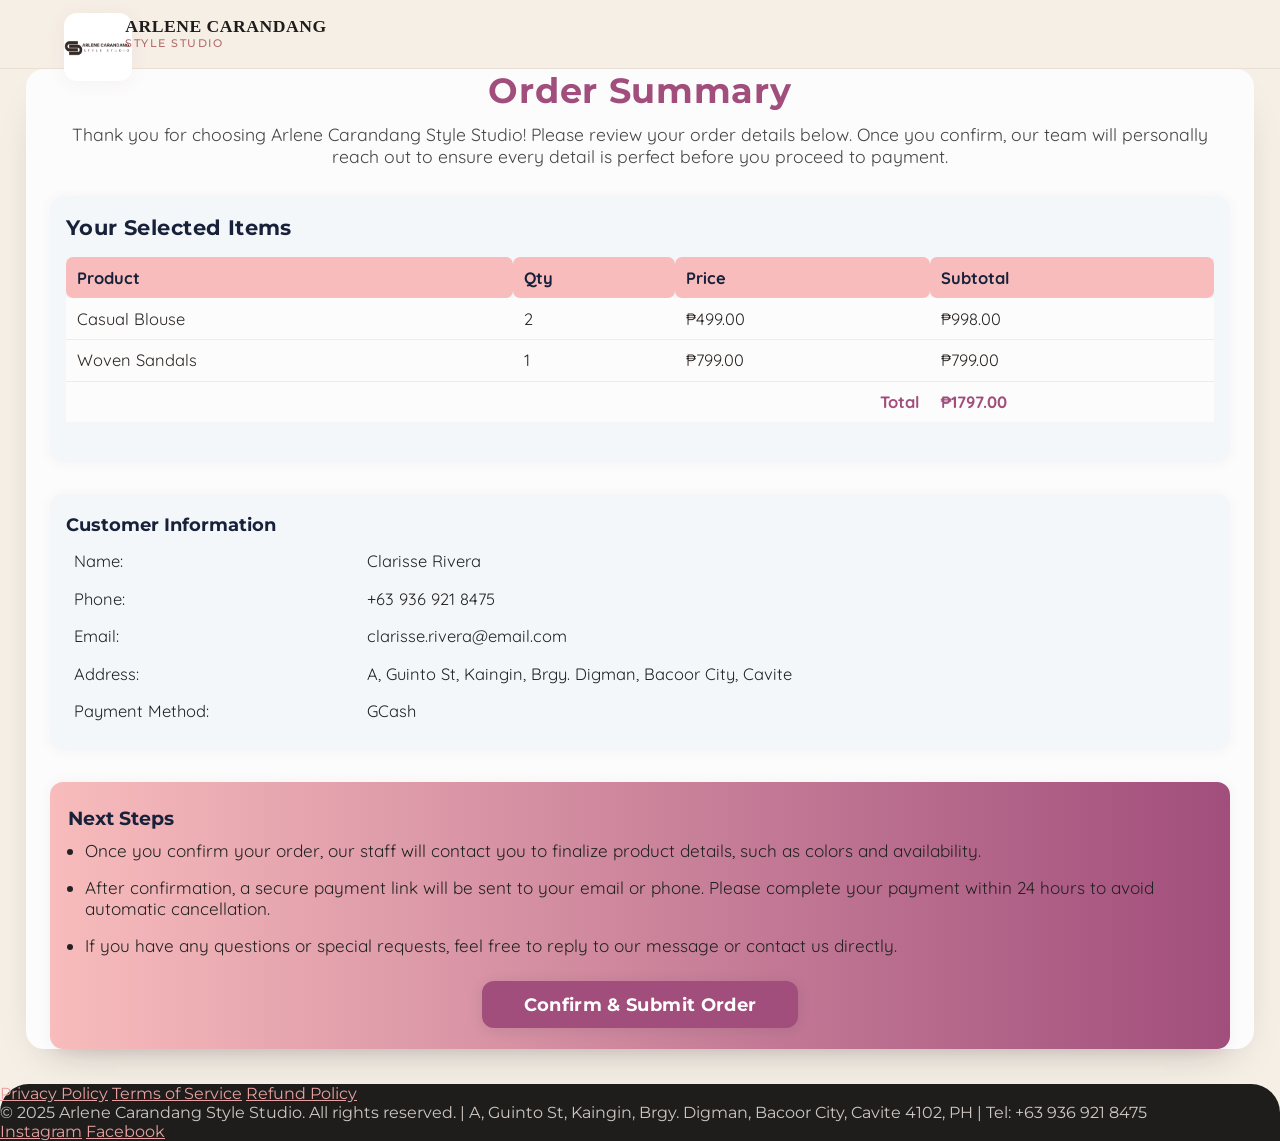
<file: order-summary.html>
<!DOCTYPE html>
<html lang="en">
<head>
    <meta charset="UTF-8">
    <meta name="viewport" content="width=device-width,initial-scale=1.0">
    <title>Order Summary - Arlene Carandang Style Studio</title>
    <meta name="description" content="Order Summary and Confirmation - Arlene Carandang Style Studio. Review your order, confirm details, and complete your payment securely.">
    <link rel="icon" type="image/png" href="image/LOGO.png">
    <link href="https://fonts.googleapis.com/css?family=Montserrat:700,400|Quicksand:500,700&display=swap" rel="stylesheet">
    <style>
        :root {
            --brand-dark: #18213a;
            --brand-accent: #a14e7c;
            --brand-accent2: #f8bcbc;
            --brand-light: #fcfcfc;
            --brand-bg: #f4f7fa;
            --border-radius: 18px;
            --shadow: 0 8px 32px rgba(24,33,58,0.10);
            --brand-spacing: 1.7rem;
            --gradient: linear-gradient(to right, #f8bcbc 0%, #a14e7c 100%);
        }
        html, body {
            margin: 0;
            padding: 0;
            font-family: 'Montserrat', 'Quicksand', Arial, Helvetica, sans-serif;
            background: var(--brand-bg);
            color: var(--brand-dark);
        }
        header {
            background: var(--brand-light);
            box-shadow: var(--shadow);
            margin-bottom: 0;
            border-bottom: 3px solid var(--brand-accent2);
            position: sticky;
            top: 0;
            left: 0;
            right: 0;
            z-index: 100;
        }
        .header-wrapper {
            display: flex;
            align-items: center;
            justify-content: space-between;
            max-width: 1200px;
            margin: 0 auto;
            padding: 1.3rem var(--brand-spacing) 1.1rem var(--brand-spacing);
        }
        .logo-box {
            display: flex;
            align-items: center;
            gap: 1.2rem;
        }
        .logo-img img {
            height: 68px;
            width: 68px;
            border-radius: 13px;
            background: var(--brand-bg);
            box-shadow: 0 2px 18px rgba(161,78,124,0.07);
        }
        .logo-title {
            display: flex;
            flex-direction: column;
            line-height: 1.1;
        }
        .logo-title .main {
            font-size: 1.85rem;
            font-weight: 700;
            color: var(--brand-dark);
            letter-spacing: 0.02em;
        }
        .logo-title .sub {
            font-size: 1.08rem;
            font-weight: 500;
            color: var(--brand-accent);
            letter-spacing: 0.38em;
            margin-top: 0.12rem;
        }
        main {
            max-width: 650px;
            margin: 2.5rem auto 0 auto;
            background: var(--brand-light);
            border-radius: var(--border-radius);
            box-shadow: var(--shadow);
            padding: 2.1rem 1.3rem 2.2rem 1.3rem;
        }
        .summary-title {
            text-align: center;
            font-size: 2.2rem;
            font-weight: 700;
            color: var(--brand-accent);
            margin-bottom: 0.7rem;
            letter-spacing: 0.02em;
        }
        .summary-desc {
            text-align: center;
            font-size: 1.1rem;
            font-family: 'Quicksand', Arial, sans-serif;
            color: #444;
            margin-bottom: 1.8rem;
        }
        .order-section {
            background: var(--brand-bg);
            border-radius: 13px;
            padding: 1.2rem 1rem 1.25rem 1rem;
            margin-bottom: 2rem;
            box-shadow: 0 1px 12px rgba(161,78,124,0.06);
        }
        .order-section-title {
            font-size: 1.3rem;
            font-weight: 700;
            color: var(--brand-dark);
            margin-bottom: 1.1rem;
            letter-spacing: 0.02em;
        }
        .order-table {
            width: 100%;
            border-collapse: collapse;
            margin-bottom: 1.2rem;
        }
        .order-table th, .order-table td {
            padding: 0.65rem 0.7rem;
            text-align: left;
            font-family: 'Quicksand', Arial, sans-serif;
            font-size: 1.03rem;
        }
        .order-table th {
            background: var(--brand-accent2);
            color: var(--brand-dark);
            font-weight: 700;
            border-radius: 7px;
        }
        .order-table tr {
            background: var(--brand-light);
        }
        .order-table tr:not(:last-child) {
            border-bottom: 1px solid #ececec;
        }
        .order-total-row {
            font-weight: 700;
            color: var(--brand-accent);
            font-size: 1.12rem;
            background: #fff6fa;
        }
        .customer-info {
            margin-bottom: 1.1rem;
        }
        .customer-info-title {
            font-size: 1.13rem;
            font-weight: 700;
            color: var(--brand-dark);
            margin-bottom: 0.4rem;
        }
        .customer-info-table {
            width: 100%;
            border-collapse: collapse;
        }
        .customer-info-table td {
            padding: 0.55rem 0.5rem;
            font-size: 1.03rem;
            color: #222;
            font-family: 'Quicksand', Arial, sans-serif;
        }
        .instructions-section {
            background: var(--gradient);
            border-radius: 13px;
            padding: 1.5rem 1.1rem 1.3rem 1.1rem;
            margin-bottom: 2.2rem;
            color: var(--brand-dark);
            box-shadow: 0 1px 12px rgba(161,78,124,0.08);
        }
        .instructions-title {
            font-size: 1.21rem;
            font-weight: 700;
            margin-bottom: 0.6rem;
            color: var(--brand-dark);
        }
        .instructions-list {
            font-size: 1.07rem;
            font-family: 'Quicksand', Arial, sans-serif;
            color: #222;
            margin: 0 0 0 1.1rem;
            padding: 0;
        }
        .instructions-list li {
            margin-bottom: 1rem;
        }
        .confirm-btn {
            display: block;
            margin: 1.6rem auto 0 auto;
            padding: 0.8rem 2.6rem;
            background: var(--brand-accent);
            color: #fff;
            font-weight: 700;
            font-size: 1.12rem;
            border: none;
            border-radius: 12px;
            cursor: pointer;
            transition: background 0.17s, box-shadow 0.17s;
            box-shadow: 0 2px 14px rgba(24,33,58,0.10);
            font-family: 'Montserrat', Arial, sans-serif;
            letter-spacing: 0.02em;
        }
        .confirm-btn:hover {
            background: var(--brand-dark);
        }
        .confirmation-message {
            display: none;
            background: #fff6fa;
            border-radius: 13px;
            color: var(--brand-dark);
            box-shadow: 0 2px 14px rgba(161,78,124,0.08);
            padding: 2.2rem 1.2rem 1.4rem 1.2rem;
            text-align: center;
            margin-top: 2.3rem;
            font-size: 1.15rem;
            font-family: 'Quicksand', Arial, sans-serif;
            animation: fadeInConf 0.4s;
        }
        @keyframes fadeInConf {
            from { opacity: 0; transform: translateY(60px);}
            to { opacity: 1; transform: translateY(0);}
        }
        @media (max-width: 900px) {
            main {
                padding: 1.2rem 0.4rem;
            }
            .header-wrapper {
                flex-direction: column;
                gap: 1.1rem;
                padding: 1.3rem 0.8rem 1.1rem 0.8rem;
            }
        }
        @media (max-width: 700px) {
            main {
                max-width: 98vw;
                padding: 1.2rem 0.2rem 1.2rem 0.2rem;
            }
            .order-section, .instructions-section, .confirmation-message {
                padding: 1.2rem 0.7rem 1.2rem 0.7rem;
            }
            .summary-title {
                font-size: 1.5rem;
            }
        }
    </style>
    <script>
        // Demo: Fill summary/order detail, confirm logic
        document.addEventListener('DOMContentLoaded', function() {
            // Demo data: would be populated dynamically from backend/session
            var orderItems = [
                { name: "Casual Blouse", qty: 2, price: 499.00 },
                { name: "Woven Sandals", qty: 1, price: 799.00 }
            ];
            var customerInfo = {
                name: "Clarisse Rivera",
                phone: "+63 936 921 8475",
                email: "clarisse.rivera@email.com",
                address: "A, Guinto St, Kaingin, Brgy. Digman, Bacoor City, Cavite"
            };
            var paymentMethod = "GCash";
            // Fill order items table
            var tbody = document.getElementById('order-items-body');
            var total = 0;
            orderItems.forEach(function(item){
                var tr = document.createElement('tr');
                var tdName = document.createElement('td');
                tdName.textContent = item.name;
                var tdQty = document.createElement('td');
                tdQty.textContent = item.qty;
                var tdPrice = document.createElement('td');
                tdPrice.textContent = "₱" + item.price.toFixed(2);
                var tdSubtotal = document.createElement('td');
                var subtotal = item.qty * item.price;
                tdSubtotal.textContent = "₱" + subtotal.toFixed(2);
                total += subtotal;
                tr.appendChild(tdName);
                tr.appendChild(tdQty);
                tr.appendChild(tdPrice);
                tr.appendChild(tdSubtotal);
                tbody.appendChild(tr);
            });
            // Add total row
            var trTotal = document.createElement('tr');
            trTotal.className = 'order-total-row';
            trTotal.innerHTML = '<td colspan="3" style="text-align:right;">Total</td><td>₱' + total.toFixed(2) + '</td>';
            tbody.appendChild(trTotal);
            // Fill customer info
            var custInfoTable = document.getElementById('customer-info-table');
            custInfoTable.innerHTML =
                '<tr><td>Name:</td><td>' + customerInfo.name + '</td></tr>' +
                '<tr><td>Phone:</td><td>' + customerInfo.phone + '</td></tr>' +
                '<tr><td>Email:</td><td>' + customerInfo.email + '</td></tr>' +
                '<tr><td>Address:</td><td>' + customerInfo.address + '</td></tr>' +
                '<tr><td>Payment Method:</td><td>' + paymentMethod + '</td></tr>';
            // Confirm button logic
            var confirmBtn = document.getElementById('confirm-btn');
            var messageBox = document.getElementById('confirmation-message');
            confirmBtn.addEventListener('click', function(){
                messageBox.style.display = 'block';
                confirmBtn.style.display = 'none';
                window.scrollTo({ top: messageBox.offsetTop - 60, behavior: 'smooth' });
            });
        });
    </script>
  <link rel="stylesheet" href="polish.css">
</head>
<body>
    <header>
        <div class="header-wrapper">
            <div class="logo-box">
                <div class="logo-img">
                    <img src="image/LOGO.png" alt="Arlene Carandang Style Studio Logo">
                </div>
                <div class="logo-title">
                    <span class="main">ARLENE CARANDANG</span>
                    <span class="sub">STYLE STUDIO</span>
                </div>
            </div>
        </div>
    </header>
    <main>
        <div class="summary-title">Order Summary</div>
        <div class="summary-desc">
            Thank you for choosing Arlene Carandang Style Studio! Please review your order details below. Once you confirm, our team will personally reach out to ensure every detail is perfect before you proceed to payment.
        </div>
        <section class="order-section">
            <div class="order-section-title">Your Selected Items</div>
            <table class="order-table">
                <thead>
                    <tr>
                        <th>Product</th>
                        <th>Qty</th>
                        <th>Price</th>
                        <th>Subtotal</th>
                    </tr>
                </thead>
                <tbody id="order-items-body">
                    <!-- Filled by JS -->
                </tbody>
            </table>
        </section>
        <section class="order-section">
            <div class="customer-info-title">Customer Information</div>
            <table class="customer-info-table" id="customer-info-table">
                <!-- Filled by JS -->
            </table>
        </section>
        <section class="instructions-section">
            <div class="instructions-title">Next Steps</div>
            <ul class="instructions-list">
                <li>Once you confirm your order, our staff will contact you to finalize product details, such as colors and availability.</li>
                <li>After confirmation, a secure payment link will be sent to your email or phone. Please complete your payment within 24 hours to avoid automatic cancellation.</li>
                <li>If you have any questions or special requests, feel free to reply to our message or contact us directly.</li>
            </ul>
            <button class="confirm-btn" id="confirm-btn" type="button">Confirm &amp; Submit Order</button>
        </section>
        <div class="confirmation-message" id="confirmation-message">
            <strong>Your order has been submitted!</strong><br><br>
            Thank you for shopping with us.<br>
            One of our team members will reach out soon to verify your order details and confirm availability.<br>
            Once you review and confirm, we’ll send a secure payment link based on your chosen payment method.<br>
            <br>
            <span style="color:var(--brand-accent);font-weight:700;">Please complete your payment within 24 hours to secure your items.</span><br>
            If payment is not received within this timeframe, your order will be automatically cancelled.<br>
            <br>
            For questions or assistance, contact us at <a href="mailto:info@arlenestyle.online">info@arlenestyle.online</a> or call/text <strong>+63 936 921 8475</strong>.<br>
            <br>
            We appreciate your trust in Arlene Carandang Style Studio!
        </div>
    </main>
    <footer>
        <div class="footer-links">
            <a href="privacy-policy.html">Privacy Policy</a>
            <a href="terms.html">Terms of Service</a>
            <a href="refund-policy.html">Refund Policy</a>
        </div>
        <div class="footer-info">
            &copy; 2025 Arlene Carandang Style Studio. All rights reserved. | A, Guinto St, Kaingin, Brgy. Digman, Bacoor City, Cavite 4102, PH | Tel: +63 936 921 8475
        </div>
        <div class="footer-social">
            <a href="https://www.instagram.com/arlenecarandangstudio" target="_blank">Instagram</a>
            <a href="https://www.facebook.com/arlenecarandangstudio" target="_blank">Facebook</a>
        </div>
    </footer>
</body>
</html>
</file>
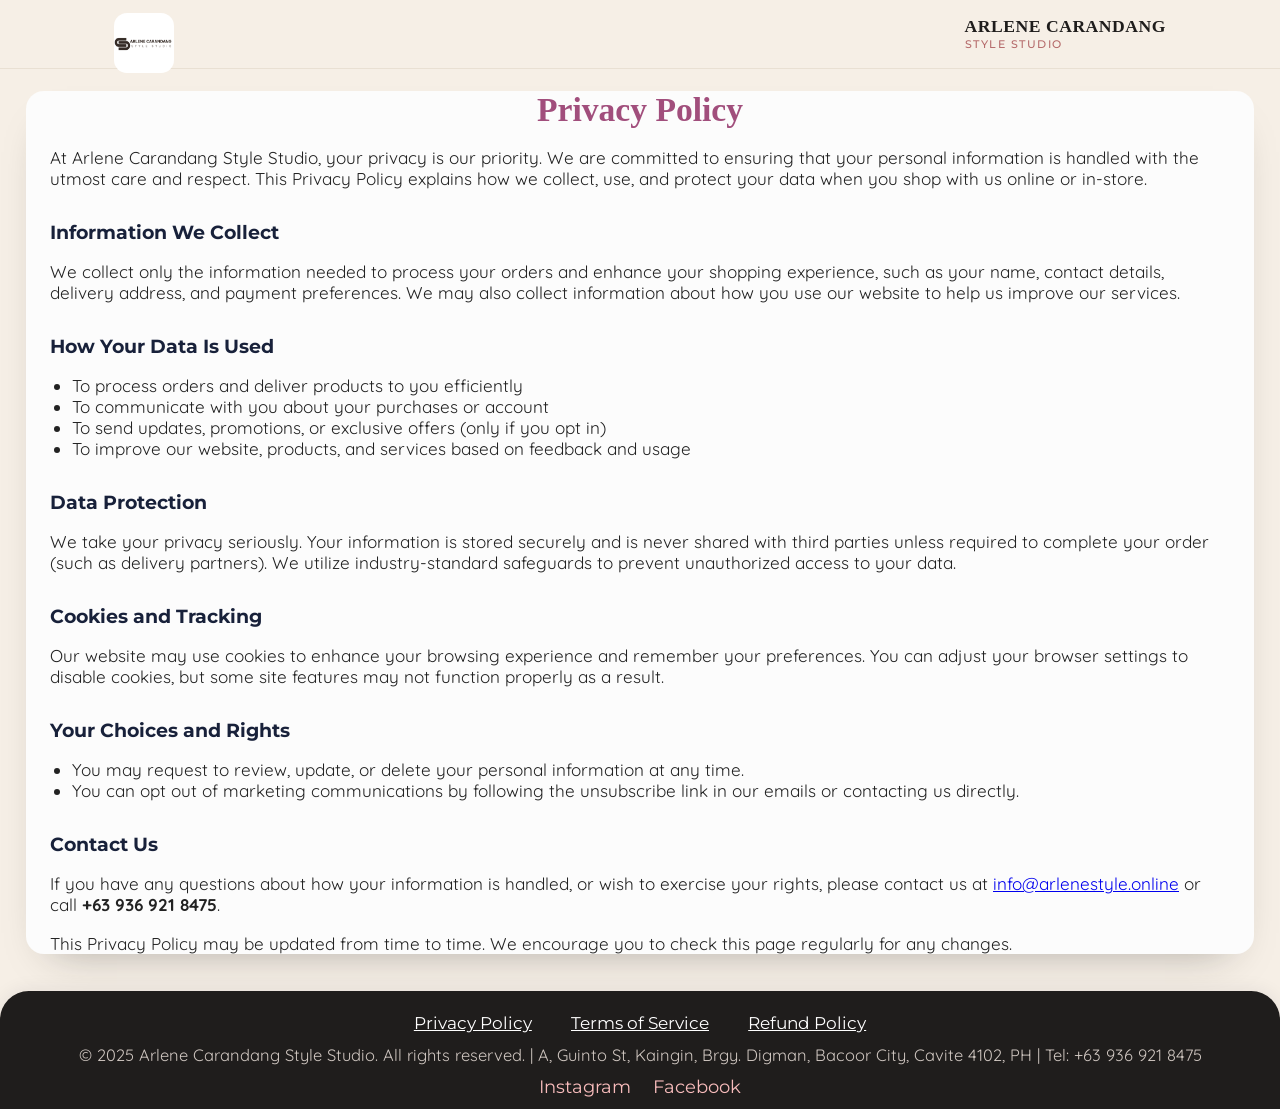
<file: privacy-policy.html>
<!DOCTYPE html>
<html lang="en">
<head>
    <meta charset="UTF-8">
    <meta name="viewport" content="width=device-width,initial-scale=1.0">
    <title>Privacy Policy - Arlene Carandang Style Studio</title>
    <meta name="description" content="Read our Privacy Policy to understand how Arlene Carandang Style Studio protects and uses your personal information.">
    <link rel="icon" type="image/png" href="image/LOGO.png">
    <link href="https://fonts.googleapis.com/css?family=Montserrat:700,400|Quicksand:500,700&display=swap" rel="stylesheet">
    <style>
        :root {
            --brand-dark: #18213a;
            --brand-accent: #a14e7c;
            --brand-accent2: #f8bcbc;
            --brand-light: #fcfcfc;
            --brand-bg: #f4f7fa;
            --border-radius: 18px;
            --shadow: 0 8px 32px rgba(24,33,58,0.10);
            --gradient: linear-gradient(to right, #f8bcbc 0%, #a14e7c 100%);
        }
        html, body {
            margin: 0;
            padding: 0;
            font-family: 'Montserrat', 'Quicksand', Arial, Helvetica, sans-serif;
            background: var(--brand-bg);
            color: var(--brand-dark);
        }
        header {
            background: var(--brand-light);
            box-shadow: var(--shadow);
            border-bottom: 3px solid var(--brand-accent2);
            position: sticky;
            top: 0;
            z-index: 100;
        }
        .header-wrapper {
            display: flex;
            align-items: center;
            justify-content: space-between;
            max-width: 1100px;
            margin: 0 auto;
            padding: 1.3rem 1.5rem 1.1rem 1.5rem;
        }
        .logo-img img {
            height: 60px;
            width: 60px;
            background: var(--brand-bg);
            border-radius: 13px;
        }
        .logo-title {
            display: flex;
            flex-direction: column;
        }
        .logo-title .main {
            font-size: 1.45rem;
            font-weight: 700;
            color: var(--brand-dark);
        }
        .logo-title .sub {
            font-size: 0.99rem;
            font-weight: 500;
            color: var(--brand-accent);
            letter-spacing: 0.32em;
        }
        main {
            max-width: 700px;
            margin: 2.5rem auto 0 auto;
            background: var(--brand-light);
            border-radius: var(--border-radius);
            box-shadow: var(--shadow);
            padding: 2.1rem 1.2rem 2.2rem 1.2rem;
        }
        h1 {
            font-size: 2.1rem;
            color: var(--brand-accent);
            text-align: center;
            margin-bottom: 1.1rem;
            font-weight: 700;
        }
        .section-title {
            font-size: 1.17rem;
            font-weight: 700;
            color: var(--brand-dark);
            margin-top: 2rem;
            margin-bottom: 0.7rem;
        }
        p, ul {
            font-size: 1.07rem;
            color: #222;
            font-family: 'Quicksand', Arial, sans-serif;
            margin-bottom: 1.1rem;
        }
        ul {
            padding-left: 1.3em;
        }
        footer {
            background: var(--brand-dark);
            color: #fff;
            text-align: center;
            padding: 1.3rem 0 0.7rem 0;
            margin-top: 2.3rem;
            border-radius: var(--border-radius) var(--border-radius) 0 0;
            box-shadow: 0 -2px 18px rgba(24,33,58,0.07);
        }
        .footer-links {
            margin-bottom: 0.8rem;
        }
        .footer-links a {
            color: #fff;
            text-decoration: underline;
            margin: 0 1.1rem;
            font-size: 1.08rem;
            font-family: 'Montserrat', Arial, sans-serif;
        }
        .footer-links a:hover {
            color: var(--brand-accent2);
        }
        .footer-info {
            font-size: 1.03rem;
            margin-bottom: 0.6rem;
            font-family: 'Quicksand', Arial, sans-serif;
        }
        .footer-social a {
            color: var(--brand-accent2);
            margin: 0 0.56rem;
            font-size: 1.14rem;
            text-decoration: none;
            font-family: 'Montserrat', Arial, sans-serif;
        }
        .footer-social a:hover {
            color: #fff;
        }
        @media (max-width:700px){
            main{max-width:98vw;padding:1.2rem 0.2rem 1.2rem 0.2rem;}
        }
    </style>
  <link rel="stylesheet" href="polish.css">
</head>
<body>
    <header>
        <div class="header-wrapper">
            <div class="logo-img">
                <img src="image/LOGO.png" alt="Arlene Carandang Style Studio Logo">
            </div>
            <div class="logo-title">
                <span class="main">ARLENE CARANDANG</span>
                <span class="sub">STYLE STUDIO</span>
            </div>
        </div>
    </header>
    <main>
        <h1>Privacy Policy</h1>
        <p>
            At Arlene Carandang Style Studio, your privacy is our priority. We are committed to ensuring that your personal information is handled with the utmost care and respect. This Privacy Policy explains how we collect, use, and protect your data when you shop with us online or in-store.
        </p>
        <div class="section-title">Information We Collect</div>
        <p>
            We collect only the information needed to process your orders and enhance your shopping experience, such as your name, contact details, delivery address, and payment preferences. We may also collect information about how you use our website to help us improve our services.
        </p>
        <div class="section-title">How Your Data Is Used</div>
        <ul>
            <li>To process orders and deliver products to you efficiently</li>
            <li>To communicate with you about your purchases or account</li>
            <li>To send updates, promotions, or exclusive offers (only if you opt in)</li>
            <li>To improve our website, products, and services based on feedback and usage</li>
        </ul>
        <div class="section-title">Data Protection</div>
        <p>
            We take your privacy seriously. Your information is stored securely and is never shared with third parties unless required to complete your order (such as delivery partners). We utilize industry-standard safeguards to prevent unauthorized access to your data.
        </p>
        <div class="section-title">Cookies and Tracking</div>
        <p>
            Our website may use cookies to enhance your browsing experience and remember your preferences. You can adjust your browser settings to disable cookies, but some site features may not function properly as a result.
        </p>
        <div class="section-title">Your Choices and Rights</div>
        <ul>
            <li>You may request to review, update, or delete your personal information at any time.</li>
            <li>You can opt out of marketing communications by following the unsubscribe link in our emails or contacting us directly.</li>
        </ul>
        <div class="section-title">Contact Us</div>
        <p>
            If you have any questions about how your information is handled, or wish to exercise your rights, please contact us at
            <a href="mailto:info@arlenestyle.online">info@arlenestyle.online</a> or call <strong>+63 936 921 8475</strong>.
        </p>
        <p>
            This Privacy Policy may be updated from time to time. We encourage you to check this page regularly for any changes.
        </p>
    </main>
    <footer>
        <div class="footer-links">
            <a href="privacy-policy.html">Privacy Policy</a>
            <a href="terms.html">Terms of Service</a>
            <a href="refund-policy.html">Refund Policy</a>
        </div>
        <div class="footer-info">
            &copy; 2025 Arlene Carandang Style Studio. All rights reserved. | A, Guinto St, Kaingin, Brgy. Digman, Bacoor City, Cavite 4102, PH | Tel: +63 936 921 8475
        </div>
        <div class="footer-social">
            <a href="https://www.instagram.com/arlenecarandangstudio" target="_blank">Instagram</a>
            <a href="https://www.facebook.com/arlenecarandangstudio" target="_blank">Facebook</a>
        </div>
    </footer>
</body>
</html>
</file>
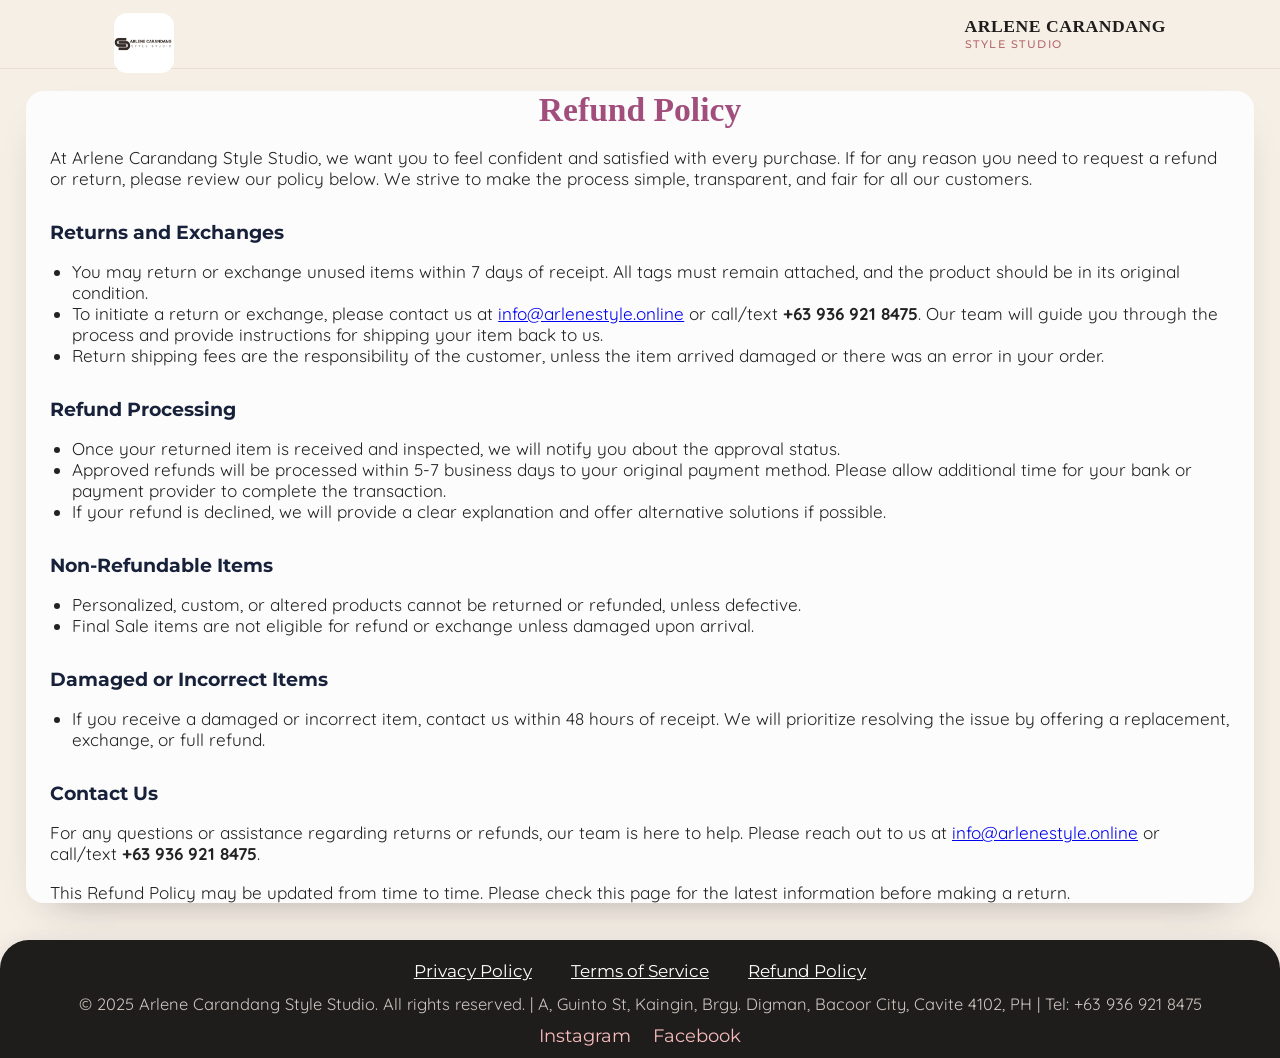
<file: refund-policy.html>
<!DOCTYPE html>
<html lang="en">
<head>
    <meta charset="UTF-8">
    <meta name="viewport" content="width=device-width,initial-scale=1.0">
    <title>Refund Policy - Arlene Carandang Style Studio</title>
    <meta name="description" content="Learn about our refund and return policy at Arlene Carandang Style Studio. We aim to make your shopping experience worry-free.">
    <link rel="icon" type="image/png" href="image/LOGO.png">
    <link href="https://fonts.googleapis.com/css?family=Montserrat:700,400|Quicksand:500,700&display=swap" rel="stylesheet">
    <style>
        :root {
            --brand-dark: #18213a;
            --brand-accent: #a14e7c;
            --brand-accent2: #f8bcbc;
            --brand-light: #fcfcfc;
            --brand-bg: #f4f7fa;
            --border-radius: 18px;
            --shadow: 0 8px 32px rgba(24,33,58,0.10);
            --gradient: linear-gradient(to right, #f8bcbc 0%, #a14e7c 100%);
        }
        html, body {
            margin: 0;
            padding: 0;
            font-family: 'Montserrat', 'Quicksand', Arial, Helvetica, sans-serif;
            background: var(--brand-bg);
            color: var(--brand-dark);
        }
        header {
            background: var(--brand-light);
            box-shadow: var(--shadow);
            border-bottom: 3px solid var(--brand-accent2);
            position: sticky;
            top: 0;
            z-index: 100;
        }
        .header-wrapper {
            display: flex;
            align-items: center;
            justify-content: space-between;
            max-width: 1100px;
            margin: 0 auto;
            padding: 1.3rem 1.5rem 1.1rem 1.5rem;
        }
        .logo-img img {
            height: 60px;
            width: 60px;
            background: var(--brand-bg);
            border-radius: 13px;
        }
        .logo-title {
            display: flex;
            flex-direction: column;
        }
        .logo-title .main {
            font-size: 1.45rem;
            font-weight: 700;
            color: var(--brand-dark);
        }
        .logo-title .sub {
            font-size: 0.99rem;
            font-weight: 500;
            color: var(--brand-accent);
            letter-spacing: 0.32em;
        }
        main {
            max-width: 700px;
            margin: 2.5rem auto 0 auto;
            background: var(--brand-light);
            border-radius: var(--border-radius);
            box-shadow: var(--shadow);
            padding: 2.1rem 1.2rem 2.2rem 1.2rem;
        }
        h1 {
            font-size: 2.1rem;
            color: var(--brand-accent);
            text-align: center;
            margin-bottom: 1.1rem;
            font-weight: 700;
        }
        .section-title {
            font-size: 1.17rem;
            font-weight: 700;
            color: var(--brand-dark);
            margin-top: 2rem;
            margin-bottom: 0.7rem;
        }
        p, ul {
            font-size: 1.07rem;
            color: #222;
            font-family: 'Quicksand', Arial, sans-serif;
            margin-bottom: 1.1rem;
        }
        ul {
            padding-left: 1.3em;
        }
        footer {
            background: var(--brand-dark);
            color: #fff;
            text-align: center;
            padding: 1.3rem 0 0.7rem 0;
            margin-top: 2.3rem;
            border-radius: var(--border-radius) var(--border-radius) 0 0;
            box-shadow: 0 -2px 18px rgba(24,33,58,0.07);
        }
        .footer-links {
            margin-bottom: 0.8rem;
        }
        .footer-links a {
            color: #fff;
            text-decoration: underline;
            margin: 0 1.1rem;
            font-size: 1.08rem;
            font-family: 'Montserrat', Arial, sans-serif;
        }
        .footer-links a:hover {
            color: var(--brand-accent2);
        }
        .footer-info {
            font-size: 1.03rem;
            margin-bottom: 0.6rem;
            font-family: 'Quicksand', Arial, sans-serif;
        }
        .footer-social a {
            color: var(--brand-accent2);
            margin: 0 0.56rem;
            font-size: 1.14rem;
            text-decoration: none;
            font-family: 'Montserrat', Arial, sans-serif;
        }
        .footer-social a:hover {
            color: #fff;
        }
        @media (max-width:700px){
            main{max-width:98vw;padding:1.2rem 0.2rem 1.2rem 0.2rem;}
        }
    </style>
  <link rel="stylesheet" href="polish.css">
</head>
<body>
    <header>
        <div class="header-wrapper">
            <div class="logo-img">
                <img src="image/LOGO.png" alt="Arlene Carandang Style Studio Logo">
            </div>
            <div class="logo-title">
                <span class="main">ARLENE CARANDANG</span>
                <span class="sub">STYLE STUDIO</span>
            </div>
        </div>
    </header>
    <main>
        <h1>Refund Policy</h1>
        <p>
            At Arlene Carandang Style Studio, we want you to feel confident and satisfied with every purchase. If for any reason you need to request a refund or return, please review our policy below. We strive to make the process simple, transparent, and fair for all our customers.
        </p>
        <div class="section-title">Returns and Exchanges</div>
        <ul>
            <li>You may return or exchange unused items within 7 days of receipt. All tags must remain attached, and the product should be in its original condition.</li>
            <li>To initiate a return or exchange, please contact us at <a href="mailto:info@arlenestyle.online">info@arlenestyle.online</a> or call/text <strong>+63 936 921 8475</strong>. Our team will guide you through the process and provide instructions for shipping your item back to us.</li>
            <li>Return shipping fees are the responsibility of the customer, unless the item arrived damaged or there was an error in your order.</li>
        </ul>
        <div class="section-title">Refund Processing</div>
        <ul>
            <li>Once your returned item is received and inspected, we will notify you about the approval status.</li>
            <li>Approved refunds will be processed within 5-7 business days to your original payment method. Please allow additional time for your bank or payment provider to complete the transaction.</li>
            <li>If your refund is declined, we will provide a clear explanation and offer alternative solutions if possible.</li>
        </ul>
        <div class="section-title">Non-Refundable Items</div>
        <ul>
            <li>Personalized, custom, or altered products cannot be returned or refunded, unless defective.</li>
            <li>Final Sale items are not eligible for refund or exchange unless damaged upon arrival.</li>
        </ul>
        <div class="section-title">Damaged or Incorrect Items</div>
        <ul>
            <li>If you receive a damaged or incorrect item, contact us within 48 hours of receipt. We will prioritize resolving the issue by offering a replacement, exchange, or full refund.</li>
        </ul>
        <div class="section-title">Contact Us</div>
        <p>
            For any questions or assistance regarding returns or refunds, our team is here to help. Please reach out to us at <a href="mailto:info@arlenestyle.online">info@arlenestyle.online</a> or call/text <strong>+63 936 921 8475</strong>.
        </p>
        <p>
            This Refund Policy may be updated from time to time. Please check this page for the latest information before making a return.
        </p>
    </main>
    <footer>
        <div class="footer-links">
            <a href="privacy-policy.html">Privacy Policy</a>
            <a href="terms.html">Terms of Service</a>
            <a href="refund-policy.html">Refund Policy</a>
        </div>
        <div class="footer-info">
            &copy; 2025 Arlene Carandang Style Studio. All rights reserved. | A, Guinto St, Kaingin, Brgy. Digman, Bacoor City, Cavite 4102, PH | Tel: +63 936 921 8475
        </div>
        <div class="footer-social">
            <a href="https://www.instagram.com/arlenecarandangstudio" target="_blank">Instagram</a>
            <a href="https://www.facebook.com/arlenecarandangstudio" target="_blank">Facebook</a>
        </div>
    </footer>
</body>
</html>
</file>
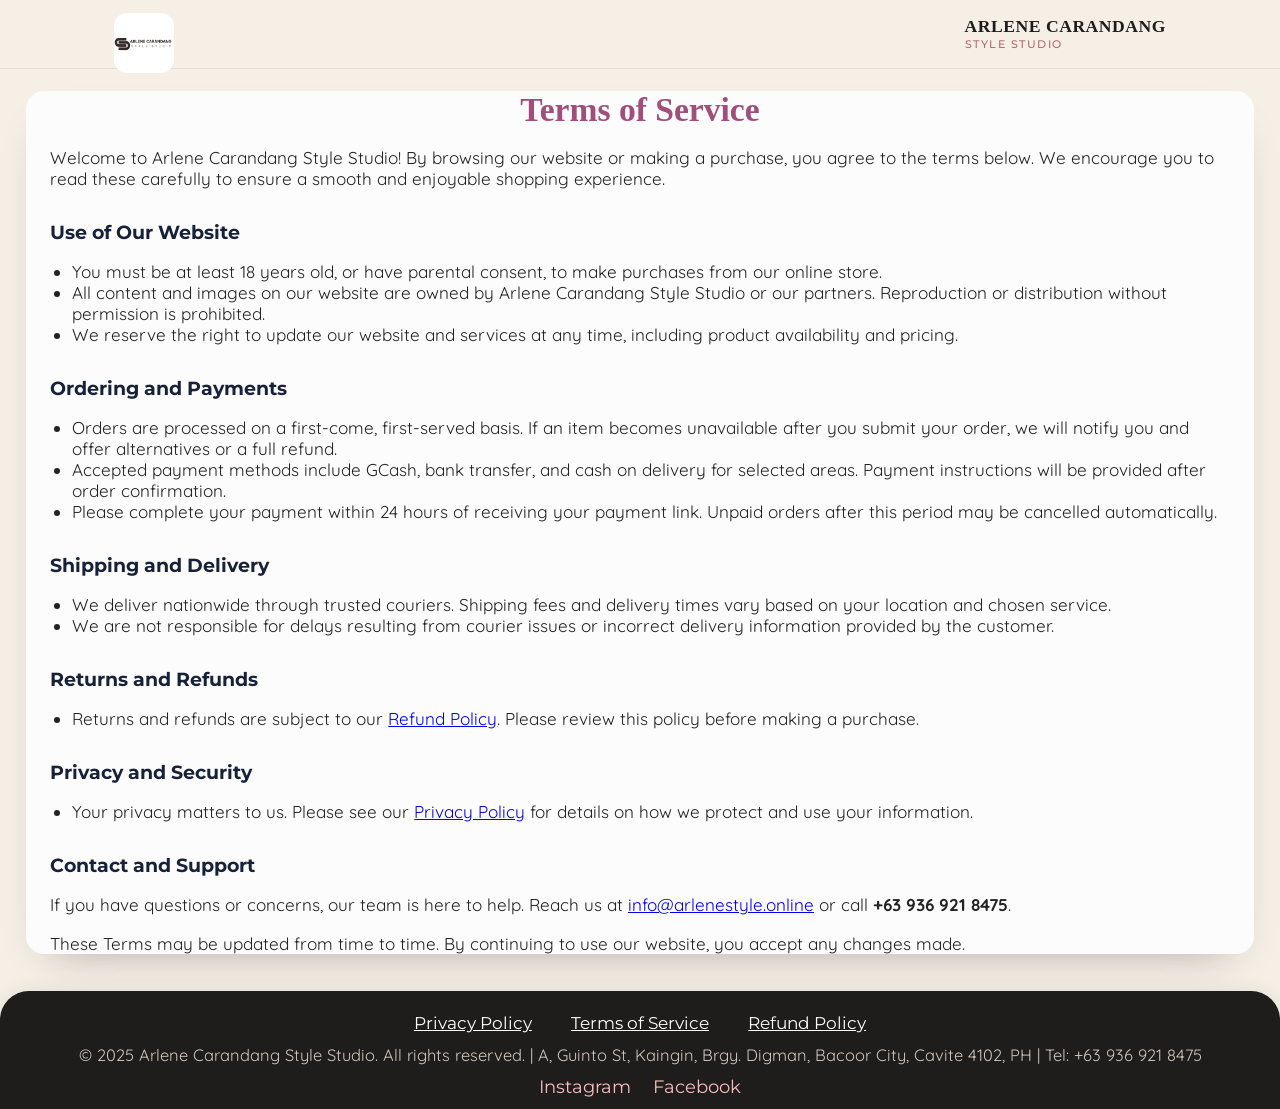
<file: terms.html>
<!DOCTYPE html>
<html lang="en">
<head>
    <meta charset="UTF-8">
    <meta name="viewport" content="width=device-width,initial-scale=1.0">
    <title>Terms of Service - Arlene Carandang Style Studio</title>
    <meta name="description" content="Review the Terms of Service for shopping and using Arlene Carandang Style Studio’s website and services.">
    <link rel="icon" type="image/png" href="image/LOGO.png">
    <link href="https://fonts.googleapis.com/css?family=Montserrat:700,400|Quicksand:500,700&display=swap" rel="stylesheet">
    <style>
        :root {
            --brand-dark: #18213a;
            --brand-accent: #a14e7c;
            --brand-accent2: #f8bcbc;
            --brand-light: #fcfcfc;
            --brand-bg: #f4f7fa;
            --border-radius: 18px;
            --shadow: 0 8px 32px rgba(24,33,58,0.10);
            --gradient: linear-gradient(to right, #f8bcbc 0%, #a14e7c 100%);
        }
        html, body {
            margin: 0;
            padding: 0;
            font-family: 'Montserrat', 'Quicksand', Arial, Helvetica, sans-serif;
            background: var(--brand-bg);
            color: var(--brand-dark);
        }
        header {
            background: var(--brand-light);
            box-shadow: var(--shadow);
            border-bottom: 3px solid var(--brand-accent2);
            position: sticky;
            top: 0;
            z-index: 100;
        }
        .header-wrapper {
            display: flex;
            align-items: center;
            justify-content: space-between;
            max-width: 1100px;
            margin: 0 auto;
            padding: 1.3rem 1.5rem 1.1rem 1.5rem;
        }
        .logo-img img {
            height: 60px;
            width: 60px;
            background: var(--brand-bg);
            border-radius: 13px;
        }
        .logo-title {
            display: flex;
            flex-direction: column;
        }
        .logo-title .main {
            font-size: 1.45rem;
            font-weight: 700;
            color: var(--brand-dark);
        }
        .logo-title .sub {
            font-size: 0.99rem;
            font-weight: 500;
            color: var(--brand-accent);
            letter-spacing: 0.32em;
        }
        main {
            max-width: 700px;
            margin: 2.5rem auto 0 auto;
            background: var(--brand-light);
            border-radius: var(--border-radius);
            box-shadow: var(--shadow);
            padding: 2.1rem 1.2rem 2.2rem 1.2rem;
        }
        h1 {
            font-size: 2.1rem;
            color: var(--brand-accent);
            text-align: center;
            margin-bottom: 1.1rem;
            font-weight: 700;
        }
        .section-title {
            font-size: 1.17rem;
            font-weight: 700;
            color: var(--brand-dark);
            margin-top: 2rem;
            margin-bottom: 0.7rem;
        }
        p, ul {
            font-size: 1.07rem;
            color: #222;
            font-family: 'Quicksand', Arial, sans-serif;
            margin-bottom: 1.1rem;
        }
        ul {
            padding-left: 1.3em;
        }
        footer {
            background: var(--brand-dark);
            color: #fff;
            text-align: center;
            padding: 1.3rem 0 0.7rem 0;
            margin-top: 2.3rem;
            border-radius: var(--border-radius) var(--border-radius) 0 0;
            box-shadow: 0 -2px 18px rgba(24,33,58,0.07);
        }
        .footer-links {
            margin-bottom: 0.8rem;
        }
        .footer-links a {
            color: #fff;
            text-decoration: underline;
            margin: 0 1.1rem;
            font-size: 1.08rem;
            font-family: 'Montserrat', Arial, sans-serif;
        }
        .footer-links a:hover {
            color: var(--brand-accent2);
        }
        .footer-info {
            font-size: 1.03rem;
            margin-bottom: 0.6rem;
            font-family: 'Quicksand', Arial, sans-serif;
        }
        .footer-social a {
            color: var(--brand-accent2);
            margin: 0 0.56rem;
            font-size: 1.14rem;
            text-decoration: none;
            font-family: 'Montserrat', Arial, sans-serif;
        }
        .footer-social a:hover {
            color: #fff;
        }
        @media (max-width:700px){
            main{max-width:98vw;padding:1.2rem 0.2rem 1.2rem 0.2rem;}
        }
    </style>
  <link rel="stylesheet" href="polish.css">
</head>
<body>
    <header>
        <div class="header-wrapper">
            <div class="logo-img">
                <img src="image/LOGO.png" alt="Arlene Carandang Style Studio Logo">
            </div>
            <div class="logo-title">
                <span class="main">ARLENE CARANDANG</span>
                <span class="sub">STYLE STUDIO</span>
            </div>
        </div>
    </header>
    <main>
        <h1>Terms of Service</h1>
        <p>
            Welcome to Arlene Carandang Style Studio! By browsing our website or making a purchase, you agree to the terms below. We encourage you to read these carefully to ensure a smooth and enjoyable shopping experience.
        </p>
        <div class="section-title">Use of Our Website</div>
        <ul>
            <li>You must be at least 18 years old, or have parental consent, to make purchases from our online store.</li>
            <li>All content and images on our website are owned by Arlene Carandang Style Studio or our partners. Reproduction or distribution without permission is prohibited.</li>
            <li>We reserve the right to update our website and services at any time, including product availability and pricing.</li>
        </ul>
        <div class="section-title">Ordering and Payments</div>
        <ul>
            <li>Orders are processed on a first-come, first-served basis. If an item becomes unavailable after you submit your order, we will notify you and offer alternatives or a full refund.</li>
            <li>Accepted payment methods include GCash, bank transfer, and cash on delivery for selected areas. Payment instructions will be provided after order confirmation.</li>
            <li>Please complete your payment within 24 hours of receiving your payment link. Unpaid orders after this period may be cancelled automatically.</li>
        </ul>
        <div class="section-title">Shipping and Delivery</div>
        <ul>
            <li>We deliver nationwide through trusted couriers. Shipping fees and delivery times vary based on your location and chosen service.</li>
            <li>We are not responsible for delays resulting from courier issues or incorrect delivery information provided by the customer.</li>
        </ul>
        <div class="section-title">Returns and Refunds</div>
        <ul>
            <li>Returns and refunds are subject to our <a href="refund-policy.html">Refund Policy</a>. Please review this policy before making a purchase.</li>
        </ul>
        <div class="section-title">Privacy and Security</div>
        <ul>
            <li>Your privacy matters to us. Please see our <a href="privacy-policy.html">Privacy Policy</a> for details on how we protect and use your information.</li>
        </ul>
        <div class="section-title">Contact and Support</div>
        <p>
            If you have questions or concerns, our team is here to help. Reach us at <a href="mailto:info@arlenestyle.online">info@arlenestyle.online</a> or call <strong>+63 936 921 8475</strong>.
        </p>
        <p>
            These Terms may be updated from time to time. By continuing to use our website, you accept any changes made.
        </p>
    </main>
    <footer>
        <div class="footer-links">
            <a href="privacy-policy.html">Privacy Policy</a>
            <a href="terms.html">Terms of Service</a>
            <a href="refund-policy.html">Refund Policy</a>
        </div>
        <div class="footer-info">
            &copy; 2025 Arlene Carandang Style Studio. All rights reserved. | A, Guinto St, Kaingin, Brgy. Digman, Bacoor City, Cavite 4102, PH | Tel: +63 936 921 8475
        </div>
        <div class="footer-social">
            <a href="https://www.instagram.com/arlenecarandangstudio" target="_blank">Instagram</a>
            <a href="https://www.facebook.com/arlenecarandangstudio" target="_blank">Facebook</a>
        </div>
    </footer>
</body>
</html>
</file>
<file: polish.css>
:root {
  --charcoal: #1f1d1c;
  --charcoal-soft: #342f2d;
  --blush: #e8a0a0;
  --sand: #f6efe6;
  --card: #fff;
  --ink: #2a2522;
  --muted: #74685f;
  --line: #e9e0d3;
  --radius: 1.2rem;
  --shadow: 0 20px 42px -26px rgba(31,29,28,.4);
  --display: 'Cormorant Garamond', Georgia, serif;
}
html { scroll-behavior: smooth; }
body { background: var(--sand); color: var(--ink); -webkit-font-smoothing: antialiased; }
section[id] { scroll-margin-top: 110px; }
h1, h2, h3 { font-family: var(--display); }

/* Header */
header { background: rgba(246,239,230,.95); backdrop-filter: blur(6px); box-shadow: none; border-bottom: 1px solid var(--line); }
.header-wrapper { padding: .8rem 1.5rem; }
.logo-img { width: 42px; height: 42px; border-radius: 50%; }
.logo-title .main { font-family: var(--display); font-size: 1.1rem; letter-spacing: .03em; color: var(--charcoal); font-weight: 700; display: block; }
.logo-title .sub { font-size: .68rem; letter-spacing: .14em; color: #b56a6a; }
#main-nav a { font-weight: 600; font-size: .86rem; color: var(--ink); font-family: 'Quicksand', sans-serif; }
#main-nav a:hover { color: var(--blush); }

main { max-width: 1180px; margin: 0 auto; padding: 0 1.5rem; }
.section { margin: clamp(3.2rem, 7vw, 5.5rem) 0 0; }

/* Intro hero */
.intro {
  text-align: center; background: var(--charcoal); color: #f1e9e2; border-radius: 1.8rem;
  padding: clamp(2.2rem, 6vw, 4.5rem) clamp(1.4rem, 5vw, 3rem); margin-top: 1.6rem;
  box-shadow: var(--shadow);
}
.intro h1 { color: #fff; font-size: clamp(2.1rem, 4.4vw, 3.3rem); font-weight: 700; max-width: 18ch; margin: 0 auto .6rem; }
.intro h2 { font-family: var(--display); font-style: italic; font-weight: 500; color: var(--blush); font-size: 1.25rem; margin-bottom: 1.2rem; }
.intro p { color: #cfc3ba; max-width: 62ch; margin: 0 auto .8rem; }
.slogan { margin-top: 1.4rem; display: inline-block; border-top: 1px solid rgba(255,255,255,.25); border-bottom: 1px solid rgba(255,255,255,.25); padding: .8rem 0; font-family: var(--display); font-style: italic; font-size: 1.1rem; color: #fff; }

/* About */
#about h3 { color: var(--charcoal); font-size: clamp(1.8rem,3.6vw,2.5rem); margin-bottom: 1rem; }
.about-values { display: grid; grid-template-columns: repeat(3, 1fr); gap: 1rem; margin: 1.4rem 0; }
.about-value { background: var(--card); border: 1px solid var(--line); border-radius: 1rem; padding: 1.1rem; font-size: .9rem; display: flex; gap: .6rem; }
.about-value span { font-size: 1.3rem; }
#about blockquote { background: var(--sand); border-left: 4px solid var(--blush); border-radius: 0 1rem 1rem 0; padding: 1rem 1.3rem !important; margin-top: 1.2rem !important; }

/* Products */
#products h3 { color: var(--charcoal); font-size: clamp(1.8rem,3.6vw,2.5rem); margin-bottom: 1.4rem; }
.products { display: grid; grid-template-columns: repeat(5, 1fr); gap: 1.1rem; }
.product-card { background: var(--card); border: none; border-radius: 1.1rem; box-shadow: var(--shadow); padding: 0 0 1.1rem; overflow: hidden; transition: transform .2s; }
.product-card:hover { transform: translateY(-5px); }
.product-card img { width: 100%; height: 150px; object-fit: contain; background: var(--sand); padding: .9rem; margin-bottom: .7rem; }
.product-title { font-family: var(--display); font-weight: 700; color: var(--charcoal); font-size: 1rem; padding: 0 .9rem; }
.product-desc { color: var(--muted); font-size: .78rem; padding: .25rem .9rem 0; }
.product-meta { display: none; }
.product-price { color: var(--blush); font-weight: 800; font-size: 1.05rem; padding: .5rem .9rem .7rem; }
.product-card button { margin: 0 .9rem; width: calc(100% - 1.8rem); background: var(--charcoal); color: #fff; border: none; border-radius: 999px; padding: .6rem; font-weight: 700; font-size: .82rem; cursor: pointer; }
.product-card button:hover { background: var(--blush); color: var(--charcoal); }

/* Services */
#services { background: var(--card); border: 1px solid var(--line); border-radius: 1.6rem; padding: clamp(1.8rem,4vw,3rem); }
#services h3 { color: var(--charcoal); font-size: clamp(1.8rem,3.6vw,2.5rem); margin-bottom: 1.2rem; }
.services-list { list-style: none; display: grid; grid-template-columns: 1fr 1fr; gap: .6rem; margin-bottom: 1.2rem; }
.services-list li { background: var(--sand); border-radius: .8rem; padding: .7rem 1rem; font-size: .9rem; }

/* Contact */
#contact { background: var(--charcoal-soft); color: #f1e9e2; border-radius: 1.6rem; padding: clamp(1.8rem,4vw,3rem); }
#contact h3 { color: #fff; }
#contact .contact-list { list-style: none; display: grid; gap: .6rem; margin-top: 1rem; }
#contact strong { color: var(--blush); }
#contact a { color: #fff; }

/* Testimonials */
#testimonials h3 { color: var(--charcoal); font-size: clamp(1.8rem,3.6vw,2.5rem); margin-bottom: 1.4rem; }
.testimonials { display: grid; grid-template-columns: repeat(3, 1fr); gap: 1.2rem; }
.testimonial-card { background: var(--card); border-top: 4px solid var(--blush); border-radius: 0 1rem 1rem 1rem; box-shadow: var(--shadow); padding: 1.4rem; font-family: var(--display); font-style: italic; font-size: 1.02rem; }
.testimonial-card cite { display: block; margin-top: .9rem; font-family: 'Quicksand', sans-serif; font-style: normal; font-weight: 700; font-size: .8rem; color: var(--muted); }

/* FAQ */
#faq h3 { color: var(--charcoal); font-size: clamp(1.8rem,3.6vw,2.5rem); margin-bottom: 1.2rem; }
#faq > div { background: var(--card); border: 1px solid var(--line); border-radius: 1.2rem; padding: 1.4rem 1.6rem; margin-bottom: 1rem; }
#faq strong { color: var(--charcoal); }
#faq ul { margin: .6rem 0 0 1.1rem; }
.faq-list li { margin-bottom: .6rem; }

/* Business info */
.business-info { background: var(--card); border: 1px dashed var(--charcoal); border-radius: 1.3rem; padding: clamp(1.6rem,4vw,2.4rem); margin: clamp(3.2rem,7vw,5.5rem) 0 0; font-size: .92rem; line-height: 1.8; }

footer { background: var(--charcoal); color: #cfc6c0; border-radius: 1.8rem 1.8rem 0 0; }
footer a { color: var(--blush); }
footer .footer-info { color: #cfc6c0; }

@media (max-width: 1000px) {
  .about-values, .products, .services-list, .testimonials { grid-template-columns: 1fr 1fr; }
}
@media (max-width: 600px) {
  .about-values, .products, .services-list, .testimonials { grid-template-columns: 1fr; }
  .intro { border-radius: 1.4rem; }
}
@media (prefers-reduced-motion: reduce) { html { scroll-behavior: auto; } * { transition: none !important; } }

/* === Layout pass 2026-11-07: mobile header fit, hero clear of header, full product photos, contact cards === */
html, body { overflow-x: clip; }
header, .header-wrapper { box-sizing: border-box; }
/* Products: photo fills the card top */
.product-card { display: flex; flex-direction: column; align-items: stretch !important; text-align: center; }
.product-card img { width: 100% !important; max-width: none !important; height: auto !important; aspect-ratio: 1 / 1; object-fit: cover !important; padding: 0 !important; border-radius: 0 !important; box-shadow: none !important; margin: 0 0 .8rem !important; }
.product-card button { margin-top: auto !important; }
/* Contact: info cards */
#contact .contact-list { grid-template-columns: repeat(3, minmax(0, 1fr)); gap: .8rem; padding: 0; }
#contact .contact-list li { background: rgba(255,255,255,.06); border-left: 4px solid var(--blush); border-radius: 0 .9rem .9rem 0; padding: .9rem 1.1rem; line-height: 1.6; overflow-wrap: anywhere; }
#contact .contact-list li:first-child { grid-column: 1 / -1; }
#contact .contact-list li:nth-child(5), #contact .contact-list li:nth-child(6) { grid-column: span 1; }
#contact .contact-list li:last-child { grid-column: span 2; }
#contact .contact-list strong { display: block; font-size: .78rem; letter-spacing: .08em; text-transform: uppercase; margin-bottom: .15rem; }
#contact .contact-list li:last-child a { margin-right: .8rem; }
@media (max-width: 800px) {
  #contact .contact-list { grid-template-columns: minmax(0, 1fr); }
  #contact .contact-list li:last-child { grid-column: auto; }
}
@media (max-width: 600px) {
  header { backdrop-filter: none !important; -webkit-backdrop-filter: none !important; background: var(--cream, #f6efe6) !important; }
  .header-wrapper { padding: .7rem 1rem !important; }
  .burger { margin-left: .5rem !important; flex-shrink: 0; }
  .logo-title .main { font-size: .98rem !important; }
  main { padding-top: 88px !important; padding-left: 1rem !important; padding-right: 1rem !important; }
}
@media (max-width: 900px) { #burger-btn { position: relative; z-index: 3000; } }
</file>
